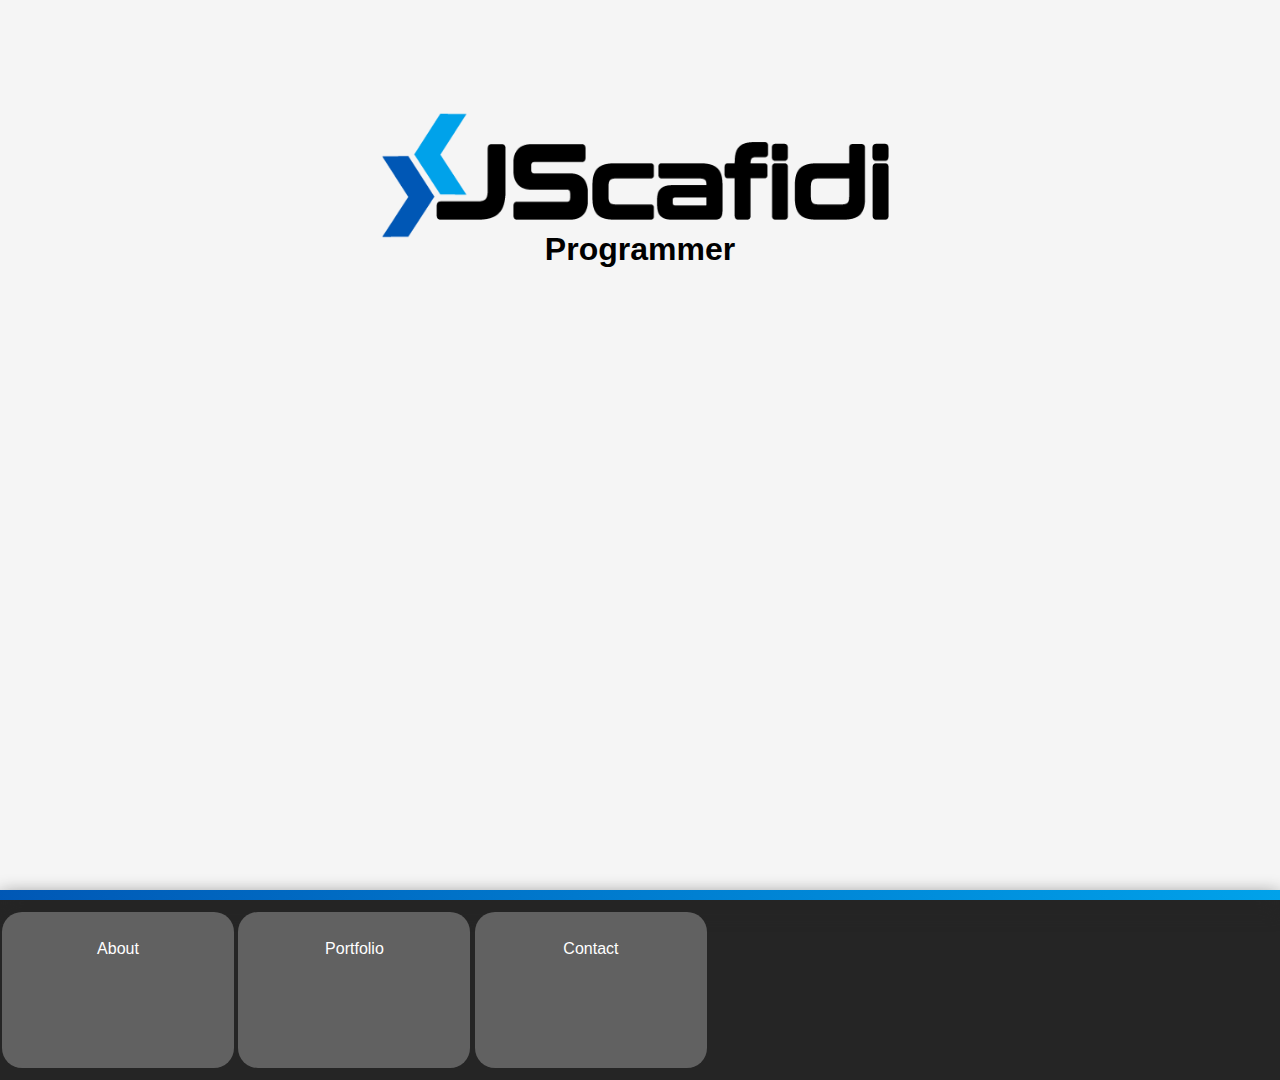
<file: Index.html>
<!DOCTYPE html>
<html>
<head>
    <meta charset="utf-8" />
    <meta http-equiv="X-UA-Compatible" content="IE=edge">
    <title>Joseph Scafidi - Programmer</title>
    <meta name="viewport" content="width=device-width, initial-scale=1">
    <link rel="stylesheet" href="css/Style.css" > 
</head>
<body>
    <div class="Header">
        <img id="img_Logo" src="src/Images/JSLogo2.png" width="550" height="150"/>
        <h1 class="Title_H1" align="center">Programmer</h1>
    </div>
    <div id="nav">
        <ul>
            <li><a href="#about">About</a></li>
            <li><a href="#portfolio">Portfolio</a></li>
            <li><a href="#contact">Contact</a></li>
        </ul>
    </div>
    <div id="page1">
        <a id="about" class="smooth"></a>
        About page content goes here.
    </div>
    <div id="page2">
        <a id="portfolio" class="smooth"></a>
        Portfolio page content goes here.
    </div>
    <div id="Footer">
        <a id="contact" class="smooth"></a>
        Contact page content goes here.
    </div>
</body>
<footer>
    <script src="https://ajax.googleapis.com/ajax/libs/jquery/2.1.4/jquery.min.js"></script>
    <script>
    $('a[href^="#"]').on('click', function(event) {
        var target = $(this.getAttribute('href'));
        if( target.length ) {
            event.preventDefault();
            $('html, body').stop().animate({
                scrollTop: target.offset().top
            }, 1000);
        }
    });
    </script>
</footer>
</html>
</file>
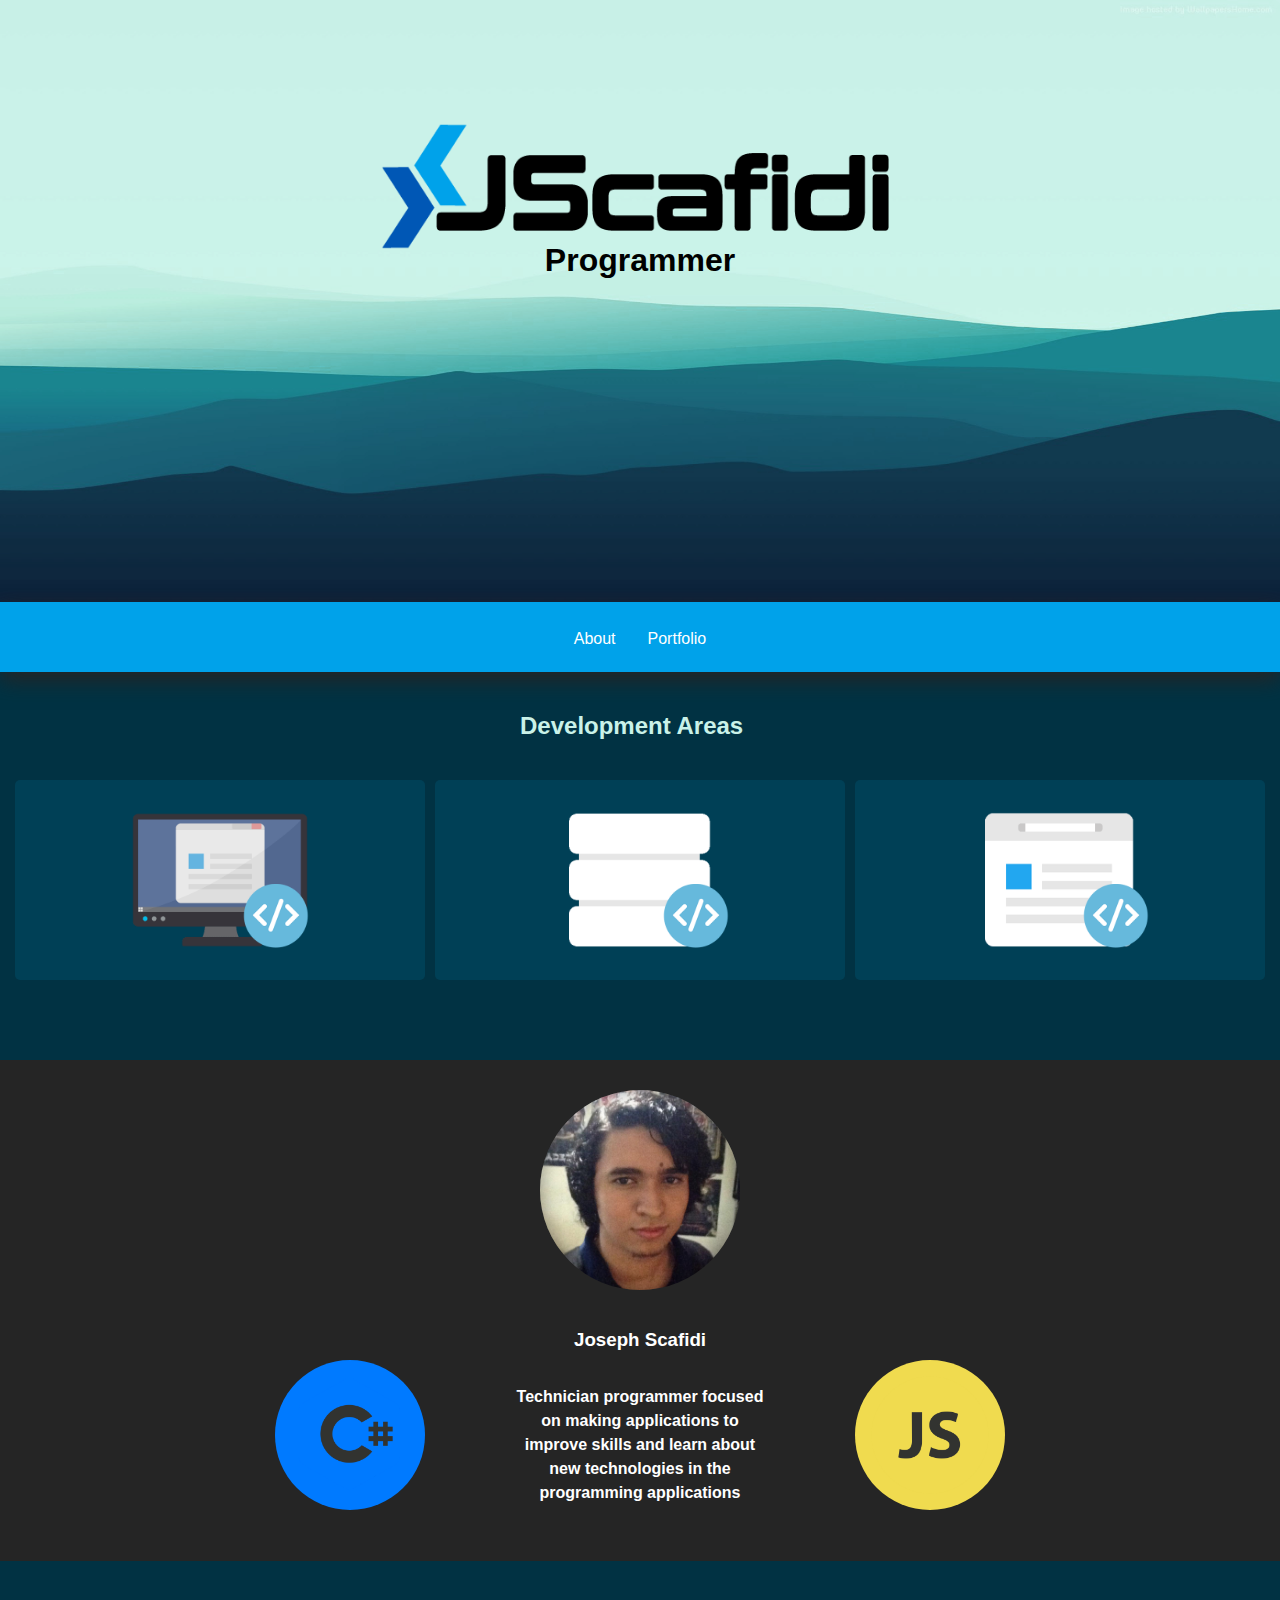
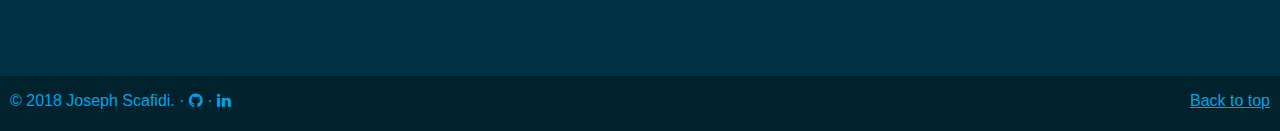
<file: old code/index.html>
<!DOCTYPE html>
<html>
<head>
    <meta charset="utf-8" />
    <meta http-equiv="X-UA-Compatible" content="IE=edge">
    <title>Joseph Scafidi - Programmer</title>
    <meta name="viewport" content="width=device-width, initial-scale=1">
    <link rel="shortcut icon" type="image/x-ico" href="src/Assets/Favicon.ico"/>
    <link rel="stylesheet" href="css/Style.css" > 
    <link href="https://maxcdn.bootstrapcdn.com/font-awesome/4.7.0/css/font-awesome.min.css" rel="stylesheet" integrity="sha384-wvfXpqpZZVQGK6TAh5PVlGOfQNHSoD2xbE+QkPxCAFlNEevoEH3Sl0sibVcOQVnN" crossorigin="anonymous">
</head>
<body>
    <a id="Up" class="smooth"></a>
    <div class="Header">
        <img id="img_Logo" src="src/Images/JSLogo2.png" width="550" height="150"/>
        <h1 class="Title_H1" align="center">Programmer</h1>
    </div>
    <div id="nav">
        <ul>
            <li><a href="#about">About</a></li>
            <li><a href="#portfolio">Portfolio</a></li>
        </ul>
    </div>
    <div id="page1">
        <a id="about" class="smooth"></a>
        <h2 id="P1_Title" >Development Areas</h2>
        <div class="wrapper_P1">
            <div id="BoxContainer" class="box1">
                <img id="Page1_Img" src="src/Images/DesktopDev.png" width="200" height="200">
            </div>
            <div id="BoxContainer" class="box2">
                <img id="Page1_Img" src="src/Images/DBDev.png" width="200" height="200">
            </div>
            <div id="BoxContainer" class="box3">
                <img id="Page1_Img" src="src/Images/WebDev.png" width="200" height="200">
            </div>
        </div>
    </div>
    <div id="page2">
        <a id="portfolio" class="smooth"></a>
        <div class="wrapper_P2">
            <div id="BoxContainer" class="Profile">
                <div class="Shadow_Frame">
                    <img id="Profile" src="src/Images/JS.jpg" width="200" height="200">
                </div>
            </div>    
        </div>
        <div class="wrapper_P3">
            <div id="BoxContainer" class="box1">
                <img id="Page2_Img" src="src/Images/CShardC0.png" width="150" height="150">
            </div>
            <div id="BoxContainer" class="box2T">
                <h3 id="TitleP">Joseph Scafidi</h3>
                <p id="Paragraph">Technician programmer focused on making applications to improve skills and learn about new technologies in the programming applications
                </p>
            </div>
                <div id="BoxContainer" class="box3">
                    <img id="Page2_Img" src="src/Images/JSC0.png" width="150" height="150">
                </div>
            </div>
    </div>
    <div id="Footer">
        <a id="contact" class="smooth"></a>
        <div id="footer-1">
            <div class="container">
                <p class="float-right"><a href="#Up">Back to top</a></p>
                <p class="float-left">© 2018 Joseph Scafidi. · 
                <a href="https://github.com/JScafidi616/"><i class="fa fa-github" aria-hidden="true"></i></a> · 
                <a href="https://www.linkedin.com/in/js-info"><i class="fa fa-linkedin" aria-hidden="true"></i></a></p>
            </div>
        </div>
    </div>
</body>
<footer>
    <script src="https://ajax.googleapis.com/ajax/libs/jquery/2.1.4/jquery.min.js"></script>
    <script>
    //Obtenemos elemento al que nos direcciona haciendo click en el boton del nav-bar
    $('a[href^="#"]').on('click', function(event) {
        var target = $(this.getAttribute('href'));
        if( target.length ) {
            event.preventDefault();
            $('html, body').stop().animate({
                scrollTop: target.offset().top
            }, 1000);
        }
    });
    </script>
</footer>
</html>
</file>
<file: css/Style.css>
body{
    margin: 0;
    background-color: #252525;
    font-family: -apple-system, BlinkMacSystemFont, "Segoe UI", Roboto, 
    "Helvetica Neue", Arial, sans-serif, "Apple Color Emoji", "Segoe UI Emoji", 
    "Segoe UI Symbol";
}


/** Header style **/
.Header {
    position: absolute;
    top: 0; right: 0; bottom: 0; left: 0;
    /*padding: 11px 10px 11px 10px;
    vertical-align: middle;*/
    margin: 0 auto;
    background-color: #F5F5F5;
    width: 100%;
}
img {
    max-width: 100%;
    max-height: 100%;
}
#img_Logo {
    padding: 0px 50px 0 50px;
    position: relative;
    margin: 0 auto;
    display: block;
    top: 100px;
}


/** Nav bar-Section **/
div#nav {
    background-color: #424242;
    box-shadow: 0px 8px 20px #252525;
    display: block;
    justify-content: center;
    position: absolute;
    right: 0;
    bottom: 0;
    left: 0;
    height: 0px;
    border-width: 10px 0px 0px 0px;
    border-style: solid;
    border-image: linear-gradient(45deg, rgb(0, 87, 181), rgb(0, 162, 234)) 1;
}
.nav-buttons {
    padding: 20px;
    margin: 0 auto;
    width: inherit;
    overflow: hidden;
    position: relative;
    text-align: center;
}

.nav-btn{
    margin: 10px;
}

.nav-btn p{
    padding: 10px 0 10px 0;
    line-height: 40px;
    text-align: center;
    font-size: larger;
}

ul {
    list-style-type: none;
    align-content: center;
    position: relative;
    max-width: 800px;
    display: inline-block;
    margin: 10px 0;
    padding: 2px;
}
li {
    display: inline-block;
}
li a {
    background-color: #616161;
    color: white;
    text-align: center;
    padding: 28px 16px;
    text-decoration: none;
    border-radius: 20px;
    height: 15px;
    transition: 0.5s;
    width: 200px;
    display: inline-block;
    height: 100px;
}
li a:hover {
    background-color: #757575;
    color: #E0E0E0  ;
}
h1.Title_H1 {
    padding: 60px 0px 60px 0;
    bottom: 150px;
    /* top: 105px; */
}

/** Content Areas **/
.content-1 {
    background-color: #131313;
    height: 500px;
    top: 750px;
    left: 0;
    right: 0;
    /*margin: 20px;*/
    padding: 15px 5px 15px 5px;
    position: absolute;
}
#page1 {
    background-color: #013243;
    height: auto;
}
#page2 {
    height: auto;
}
#Footer {
    height: 170px;
    background-color: #013243;
    position: static;
    display: flex;
    justify-content: center;
    margin: 0 auto;
}

h2#P1_Title {
    position: relative;
    top: 40px;
    margin: 0 auto;
    left: 0;
    right: 0;
    width: 240px;
    color: #caf2e9;
}
.wrapper_P1 {
    display: flex;
    flex-flow: row wrap;
    text-align: center;
    height: auto;
    line-height: 220px;
    padding: 70px 10px 70px 10px;
    justify-content: center;
}
.wrapper_P1 #BoxContainer {
    order: 1;
    margin: 10px 5px 10px 5px;
    height: 200px;
    width: 200px;
    background-color: rgb(0, 64, 86); 
    border-radius: 5px;
    vertical-align: middle;
    flex-grow: 1;
}
img#Page1_Img {
    transition: all .5s ease-in-out;
}
img#Page1_Img:hover {
    transition: 0.5s;
    transform: scale(1.1);
}
.wrapper_P2 {
    display: flex;
    flex-flow: row wrap;
    text-align: center;
    height: auto;
    line-height: 220px;
    padding: 30px 10px 20px 10px;
    justify-content: center;
}

.Shadow_Frame {
    box-shadow: inset 0px -1px 20px 0px rgba(0, 0, 0, 0.39);
    border-radius: 50%;
    width: 200px;
    height: 200px;
}

.wrapper_P2 #Profile {
    border-radius: 50%;
    position: relative;
    z-index: -2;
}

.wrapper_P3 {
    display: flex;
    flex-flow: row wrap;
    text-align: center;
    height: auto;
    /*line-height: 220px;*/
    padding: 0px 10px 40px 10px;
    justify-content: center;
}

#BoxContainer.box2T {
    height: auto;
    width: auto;
    /*background-color: rgb(0, 122, 255);*/
    /*border-radius: 30px;*/
    /*color: #323330;*/
    color: #ffffff;
    margin: 0px 90px;
}
img#Page2_Img {
    transition: all .5s ease-in-out;
    border-radius: 50%;
    margin: 50px 0px 0 0;
}
img#Page2_Img:hover {
    transition: 0.5s;
    transform: scale(1.1);
}
p#Paragraph {
    line-height: 1.5;
    font-weight: 600;
    justify-content: center;
    display: inline-block;
    width: 250px;
    text-align: center;
    /*padding: 0px 10px 0 10px;*/
}


/** Footer inside-Section **/
div#footer-1 {
    background-color: rgb(0, 34, 45);
    height: 35px;
    padding: 10px;
    margin: 0 0px 0 0;
    align-self: flex-end;
    position: absolute;
    left: 0;
    right: 0;
}

p.float-right {
    text-align: right;
    margin-bottom: 1rem;
    margin-top: 0;
    float: right !important;
}
p.float-left {
    text-align: left;
    margin-bottom: 1rem;
    margin-top: 6px;
    color: #00a2ea;
}
a {
    color: #00a2ea;
}







/* Responsive layouts */
/* Mobile Styles */
@media only screen and (max-width: 400px) {
    /*.Header {
        height: 350px;
    }

    #img_Logo {
        max-width: 200px;
        max-height: 80px;
    }

    .nav {
        top: 30px;
    }*/
}
/* Tablet Styles */
@media only screen and (min-width: 401px) and (max-width: 960px) {
    /*.Header {
        height: 350px;
    }


    #img_Logo {
        max-width: 250px;
        max-height: 100px;
    }

    .nav {
        top: 350px;
    }*/
}
@media only screen and (max-width: 1023px ) and (min-width: 961px) and (orientation: landscape) {
    /*.Header {
        height: 350px;
    }

    #img_Logo {
        max-width: 250px;
        max-height: 100px;
    }

    .nav {
        top: 350px;
    }*/
}
@media only screen and (min-width: 961px) and (max-width: 1024px ) {
    /*.Header {
        height: 600px;
    }

    #img_Logo {
        max-width: 100%;
        max-height: 100%;
    }
    .nav {
        top: 600px;
    }*/
}
/* Desktop Styles */
@media only screen and (min-width: 1025px) and (max-width: 1300px) {
    /*.Header {
        height: 610px;
    }

    #img_Logo {
        max-width: 100%;
        max-height: 100%;
    }
    .nav {
        top: 600px;
    }*/
}
@media only screen and (min-width: 1025px) and (orientation: landscape) {
    /*.Header {
        height: 580px;
    }

    #img_Logo {
        max-width: 100%;
        max-height: 100%;
    }
    .nav {
        top: 660px;
    }*/
}
</file>
<file: old code/css/Style.css>
body{
    margin: 0;
    background-color: #252525;
    font-family: -apple-system, BlinkMacSystemFont, "Segoe UI", Roboto, 
    "Helvetica Neue", Arial, sans-serif, "Apple Color Emoji", "Segoe UI Emoji", 
    "Segoe UI Symbol";
}


/** Header style **/
.Header {
    position: static;
    left: 0px;
    right: 0px;
    padding: 11px 10px 11px 10px;
    margin: 0 auto;
    vertical-align: middle;
    background-repeat: round;
    background-size: auto;
    background-image: url(../src/Images/bgh2.png);
}
img {
    max-width: 100%;
    max-height: 100%;
}
#img_Logo {
    padding: 0px 50px 0 50px;
    position: relative;
    margin: 0 auto;
    display: block;
    top: 100px;
}


/** Nav bar-Section **/
div#nav {
    background-color: rgb(0, 162, 234);
    box-shadow: 0px 8px 20px #252525;
    position: relative;
    display: flex;
    justify-content: center;
}
ul {
    list-style-type: none;
    /*width: 255px;*/
    margin: 0 auto;
    padding: 0px;
    overflow: hidden;
    height: 70px;
    /* box-shadow: 0px 10px 10px #252525; */
    position: relative;
    max-width: 800px;
}
li {
    float: left;
}
li a {
    display: block;
    color: white;
    text-align: center;
    padding: 28px 16px;
    text-decoration: none;
    height: 15px;
    transition: 0.5s;
}
li a:hover {
    background-color: rgb(14, 37, 61);
    color: #a4dfd3;
}
h1.Title_H1 {
    padding: 60px 0px 60px 0;
    bottom: 150px;
    /* top: 105px; */
}

/** Content Areas **/
.content-1 {
    background-color: #131313;
    height: 500px;
    top: 750px;
    left: 0;
    right: 0;
    /*margin: 20px;*/
    padding: 15px 5px 15px 5px;
    position: absolute;
}
#page1 {
    background-color: #013243;
    height: auto;
}
#page2 {
    height: auto;
}
#Footer {
    height: 170px;
    background-color: #013243;
    position: static;
    display: flex;
    justify-content: center;
    margin: 0 auto;
}

h2#P1_Title {
    position: relative;
    top: 40px;
    margin: 0 auto;
    left: 0;
    right: 0;
    width: 240px;
    color: #caf2e9;
}
.wrapper_P1 {
    display: flex;
    flex-flow: row wrap;
    text-align: center;
    height: auto;
    line-height: 220px;
    padding: 70px 10px 70px 10px;
    justify-content: center;
}
.wrapper_P1 #BoxContainer {
    order: 1;
    margin: 10px 5px 10px 5px;
    height: 200px;
    width: 200px;
    background-color: rgb(0, 64, 86); 
    border-radius: 5px;
    vertical-align: middle;
    flex-grow: 1;
}
img#Page1_Img {
    transition: all .5s ease-in-out;
}
img#Page1_Img:hover {
    transition: 0.5s;
    transform: scale(1.1);
}
.wrapper_P2 {
    display: flex;
    flex-flow: row wrap;
    text-align: center;
    height: auto;
    line-height: 220px;
    padding: 30px 10px 20px 10px;
    justify-content: center;
}

.Shadow_Frame {
    box-shadow: inset 0px -1px 20px 0px rgba(0, 0, 0, 0.39);
    border-radius: 50%;
    width: 200px;
    height: 200px;
}

.wrapper_P2 #Profile {
    border-radius: 50%;
    position: relative;
    z-index: -2;
}

.wrapper_P3 {
    display: flex;
    flex-flow: row wrap;
    text-align: center;
    height: auto;
    /*line-height: 220px;*/
    padding: 0px 10px 40px 10px;
    justify-content: center;
}

#BoxContainer.box2T {
    height: auto;
    width: auto;
    /*background-color: rgb(0, 122, 255);*/
    /*border-radius: 30px;*/
    /*color: #323330;*/
    color: #ffffff;
    margin: 0px 90px;
}
img#Page2_Img {
    transition: all .5s ease-in-out;
    border-radius: 50%;
    margin: 50px 0px 0 0;
}
img#Page2_Img:hover {
    transition: 0.5s;
    transform: scale(1.1);
}
p#Paragraph {
    line-height: 1.5;
    font-weight: 600;
    justify-content: center;
    display: inline-block;
    width: 250px;
    text-align: center;
    /*padding: 0px 10px 0 10px;*/
}


/** Footer inside-Section **/
div#footer-1 {
    background-color: rgb(0, 34, 45);
    height: 35px;
    padding: 10px;
    margin: 0 0px 0 0;
    align-self: flex-end;
    position: absolute;
    left: 0;
    right: 0;
}

p.float-right {
    text-align: right;
    margin-bottom: 1rem;
    margin-top: 0;
    float: right !important;
}
p.float-left {
    text-align: left;
    margin-bottom: 1rem;
    margin-top: 6px;
    color: #00a2ea;
}
a {
    color: #00a2ea;
}







/* Responsive layouts */
/* Mobile Styles */
@media only screen and (max-width: 400px) {
    .Header {
        height: 350px;
    }

    #img_Logo {
        max-width: 200px;
        max-height: 80px;
    }

    .nav {
        top: 320px;
    }
}
/* Tablet Styles */
@media only screen and (min-width: 401px) and (max-width: 960px) {
    .Header {
        height: 350px;
    }


    #img_Logo {
        max-width: 250px;
        max-height: 100px;
    }

    .nav {
        top: 350px;
    }
}
@media only screen and (max-width: 1023px ) and (min-width: 961px) and (orientation: landscape) {
    .Header {
        height: 350px;
    }

    #img_Logo {
        max-width: 250px;
        max-height: 100px;
    }

    .nav {
        top: 350px;
    }
}
@media only screen and (min-width: 961px) and (max-width: 1024px ) {
    .Header {
        height: 600px;
    }

    #img_Logo {
        max-width: 100%;
        max-height: 100%;
    }
    .nav {
        top: 600px;
    }
}
/* Desktop Styles */
@media only screen and (min-width: 1025px) and (max-width: 1300px) {
    .Header {
        height: 610px;
    }

    #img_Logo {
        max-width: 100%;
        max-height: 100%;
    }
    .nav {
        top: 600px;
    }
}
@media only screen and (min-width: 1025px) and (orientation: landscape) {
    .Header {
        height: 580px;
    }

    #img_Logo {
        max-width: 100%;
        max-height: 100%;
    }
    .nav {
        top: 660px;
    }
}
</file>
